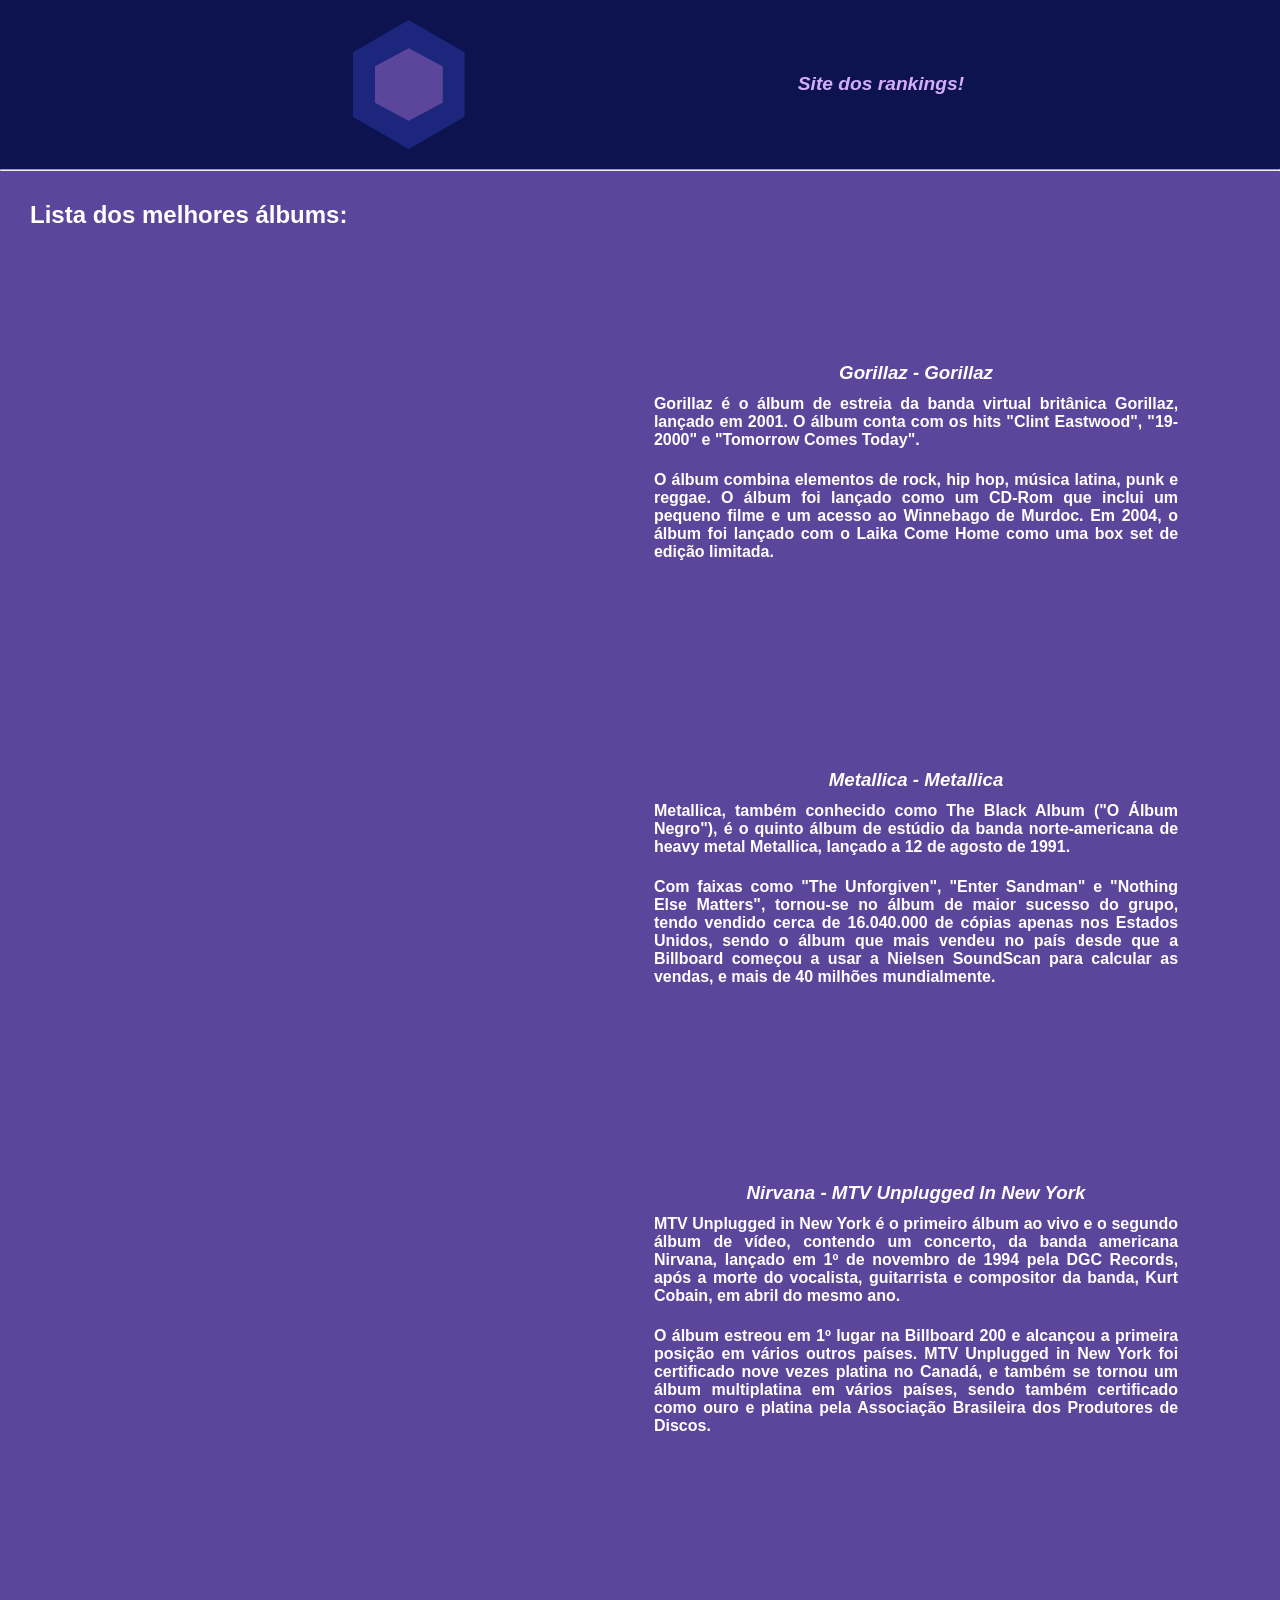
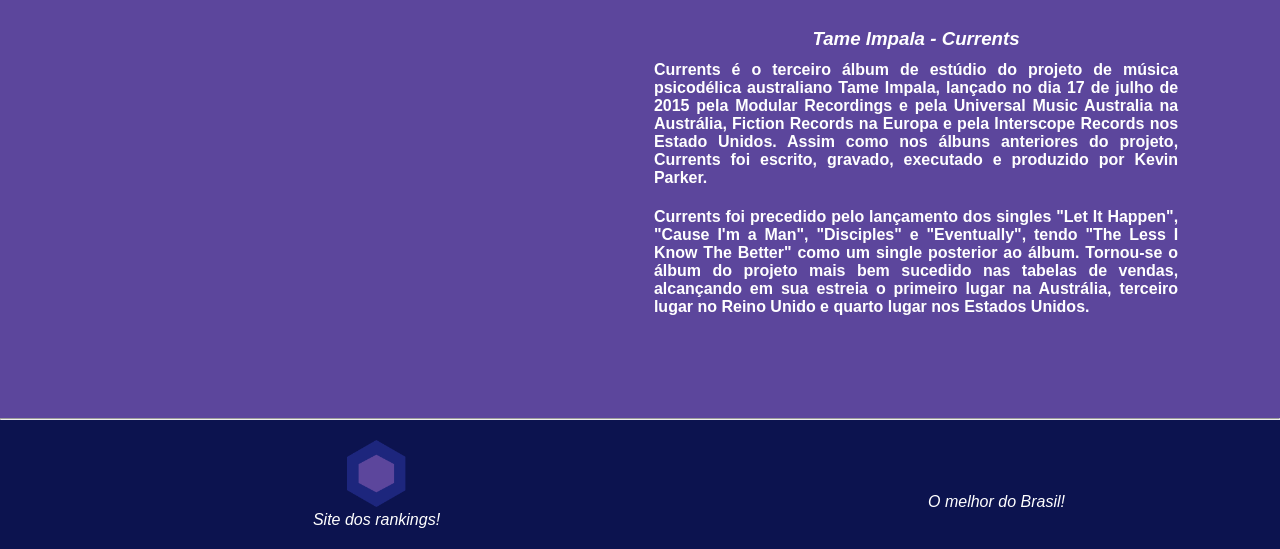
<file: index.html>
<!DOCTYPE html>
<html lang="en">
<head>
    <meta charset="UTF-8">
    <meta name="viewport" content="width=device-width, initial-scale=1.0">
    <link rel="stylesheet" href="style.css">
    <title>Ranking</title>
</head>

<header>
    <div>
        <img src="logo/logo.png" alt="logo" width="15%" style="border-radius: 2%;">
        Site dos rankings!
    </div>

</header>

<hr>

<body>
    <div>
        <h2>
            Lista dos melhores álbums:
        </h2>
    </div>

    <div class = "element">
        <div>
            <iframe style="border-radius:12px" src="https://open.spotify.com/embed/album/0bUTHlWbkSQysoM3VsWldT?utm_source=generator&theme=0" width="100%" height="352" frameBorder="0" allowfullscreen="" allow="autoplay; clipboard-write; encrypted-media; fullscreen; picture-in-picture" loading="lazy"></iframe>
        </div>
        
        <div class = "elementText">
            <h3>
                Gorillaz - Gorillaz
            </h3>
            <p>
                Gorillaz é o álbum de estreia da banda virtual britânica Gorillaz, lançado em 2001. O álbum conta com os hits "Clint Eastwood", "19-2000" e "Tomorrow Comes Today".
            </p>
            <p>
                O álbum combina elementos de rock, hip hop, música latina, punk e reggae. O álbum foi lançado como um CD-Rom que inclui um pequeno filme e um acesso ao Winnebago de Murdoc. Em 2004, o álbum foi lançado com o Laika Come Home como uma box set de edição limitada.
            </p>
        </div>        
    </div>

    <div class = "element">
        <div>
            <iframe style="border-radius:12px" src="https://open.spotify.com/embed/album/2Kh43m04B1UkVcpcRa1Zug?utm_source=generator&theme=0" height="352" frameBorder="0" allowfullscreen="" allow="autoplay; clipboard-write; encrypted-media; fullscreen; picture-in-picture" loading="lazy"></iframe>
        </div>
        
        <div class = "elementText">
            <h3>
                Metallica - Metallica
            </h3>
            <p>
                Metallica, também conhecido como The Black Album ("O Álbum Negro"), é o quinto álbum de estúdio da banda norte-americana de heavy metal Metallica, lançado a 12 de agosto de 1991.
            </p>
            <p>
                Com faixas como "The Unforgiven", "Enter Sandman" e "Nothing Else Matters", tornou-se no álbum de maior sucesso do grupo, tendo vendido cerca de 16.040.000 de cópias apenas nos Estados Unidos, sendo o álbum que mais vendeu no país desde que a Billboard começou a usar a Nielsen SoundScan para calcular as vendas, e mais de 40 milhões mundialmente.
            </p>
        </div>        
    </div>

    <div class = "element">
        <div>
            <iframe style="border-radius:12px" src="https://open.spotify.com/embed/album/1To7kv722A8SpZF789MZy7?utm_source=generator&theme=0" height = "352"  frameBorder="0" allowfullscreen="" allow="autoplay; clipboard-write; encrypted-media; fullscreen; picture-in-picture" loading="lazy"></iframe>
        </div>
        
        <div class = "elementText">
            <h3>
                Nirvana - MTV Unplugged In New York
            </h3>
            <p>
                MTV Unplugged in New York é o primeiro álbum ao vivo e o segundo álbum de vídeo, contendo um concerto, da banda americana Nirvana, lançado em 1º de novembro de 1994 pela DGC Records, após a morte do vocalista, guitarrista e compositor da banda, Kurt Cobain, em abril do mesmo ano.
            </p>
            <p>
                O álbum estreou em 1º lugar na Billboard 200 e alcançou a primeira posição em vários outros países. MTV Unplugged in New York foi certificado nove vezes platina no Canadá, e também se tornou um álbum multiplatina em vários países, sendo também certificado como ouro e platina pela Associação Brasileira dos Produtores de Discos.
            </p>
        </div>        
    </div>

    <div class = "element">
        <div>
            <iframe style="border-radius:12px" src="https://open.spotify.com/embed/album/79dL7FLiJFOO0EoehUHQBv?utm_source=generator&theme=0" width="100%" height="352" frameBorder="0" allowfullscreen="" allow="autoplay; clipboard-write; encrypted-media; fullscreen; picture-in-picture" loading="lazy"></iframe>
        </div>
        
        <div class = "elementText">
            <h3>
                Tame Impala - Currents
            </h3>
            <p>
                Currents é o terceiro álbum de estúdio do projeto de música psicodélica australiano Tame Impala, lançado no dia 17 de julho de 2015 pela Modular Recordings e pela Universal Music Australia na Austrália, Fiction Records na Europa e pela Interscope Records nos Estado Unidos. Assim como nos álbuns anteriores do projeto, Currents foi escrito, gravado, executado e produzido por Kevin Parker.
            </p>
            <p>
                Currents foi precedido pelo lançamento dos singles "Let It Happen", "Cause I'm a Man", "Disciples" e "Eventually", tendo "The Less I Know The Better" como um single posterior ao álbum. Tornou-se o álbum do projeto mais bem sucedido nas tabelas de vendas, alcançando em sua estreia o primeiro lugar na Austrália, terceiro lugar no Reino Unido e quarto lugar nos Estados Unidos.
            </p>
        </div>        
    </div>


</body>

<hr>

<footer>
    <div>
        <img src="logo/logo.png" alt="logo" width="30%" style="border-radius: 2%;">
        <br>
        Site dos rankings!
    </div>
    <p>
        O melhor do Brasil!
    </p>
</footer>

</html>
</file>
<file: style.css>
* {
    margin: 0;
    padding: 0;
    box-sizing: border-box;
}

:root{
    --fundo_header: #0C134F;
    --fundo_body: #5C469C;
    --realce: #FFFFFF;
    --realce2: #D4ADFC;
    --fundo_footer: #0C134F;

    --font: 'Lucida Sans', 'Lucida Sans Regular', 'Lucida Grande', 'Lucida Sans Unicode', Geneva, Verdana, sans-serif
}   


@media screen and (max-width: 850px){
    header{
        padding: 20px;
        background-color: var(--fundo_header);
    }
    
    header > div{
        display: flex;
        align-items: center;
        justify-content:space-evenly;
        color: var(--realce2);
        font-family: var(--font);
        font-size: larger;
        font-weight: bold;
        font-style: italic;
    }
    
    body > div{
        padding: 30px;
        background-color: var(--fundo_body);
        color: var(--realce);
        display: flex;
        align-items: center;
        justify-content: left;
    }
    
    .element{
        padding: 30px;
        background-color: var(--fundo_body);
        color: var(--realce);
        display: flex;
        align-items:center;
        justify-content: left;
        flex-direction: column;
    }
    
    .element > div > iframe{
        width: 302px;
        height: 152px;
    }
    
    .elementText{
        padding: 5%;
        padding-bottom: 100px;
    }
    
    
    .elementText > h3{
        text-align: center;
        font-family: var(--font);
        font-weight: bold;
        font-style: italic;
    }
    
    .elementText > p {
        text-align: justify;
        font-family: var(--font);
        font-weight: bolder;
        padding: 2%;
    }
    
    body > div >h2{
        font-family: var(--font);
        font-weight: bold;
    }
    
    footer{
        color: white;
        padding: 20px;
        background-color: var(--fundo_footer);
        display: flex;
        align-items: baseline;
        justify-content:space-around;
    }
    
    footer >div{
        font-family: var(--font);
        font-weight:lighter;    
        font-style: italic;
        text-decoration: none;
        text-align: center;
    }
    
    footer > p{ 
        font-family: var(--font);
        font-weight: medium; 
        font-style: italic;
        text-align: center;
    }
}

@media screen and (min-width:851px) and (max-width:1023px){
    header{
        padding: 20px;
        background-color: var(--fundo_header);
    }
    
    header > div{
        display: flex;
        align-items: center;
        justify-content:space-evenly;
        color: var(--realce2);
        font-family: var(--font);
        font-size: larger;
        font-weight: bold;
        font-style: italic;
    }
    
    body > div{
        padding: 30px;
        background-color: var(--fundo_body);
        color: var(--realce);
        display: flex;
        align-items:center;
        justify-content: left;
    }
    
    .element{
        padding: 30px;
        background-color: var(--fundo_body);
        color: var(--realce);
        display: flex;
        align-items:center;
        justify-content: left;
    
    }
    
    .element > div > iframe{
        width: 352px;
        height: 352px;
    }
    
    .elementText{
        padding: 5%;
    }
    
    
    .elementText > h3{
        text-align: center;
        font-family: var(--font);
        font-weight: bold;
        font-style: italic;
    }
    
    .elementText > p {
        text-align: justify;
        font-family: var(--font);
        font-weight: bolder;
        padding: 2%;
    }
    
    body > div >h2{
        font-family: var(--font);
        font-weight: bold;
    }
    
    footer{
        color: white;
        padding: 20px;
        background-color: var(--fundo_footer);
        display: flex;
        align-items: baseline;
        justify-content:space-around;
    }
    
    footer >div{
        font-family: var(--font);
        font-weight:lighter;    
        font-style: italic;
        text-decoration: none;
        text-align: center;
    }
    
    footer > p{ 
        font-family: var(--font);
        font-weight: medium; 
        font-style: italic;
        text-align: center;
    }
}

@media screen and (min-width: 1024px){
    header{
        padding: 20px;
        background-color: var(--fundo_header);
    }
    
    header > div{
        display: flex;
        align-items: center;
        justify-content:space-evenly;
        color: var(--realce2);
        font-family: var(--font);
        font-size: larger;
        font-weight: bold;
        font-style: italic;
    }
    
    body > div{
        padding: 30px;
        background-color: var(--fundo_body);
        color: var(--realce);
        display: flex;
        align-items:center;
        justify-content: left;
    }
    
    .element{
        padding: 30px;
        background-color: var(--fundo_body);
        color: var(--realce);
        display: flex;
        align-items:center;
        justify-content: left;
    
    }
    
    .element > div > iframe{
        width: 552px;
        height: 352px;
    }
    
    .elementText{
        padding: 5%;
    }
    
    
    .elementText > h3{
        text-align: center;
        font-family: var(--font);
        font-weight: bold;
        font-style: italic;
    }
    
    .elementText > p {
        text-align: justify;
        font-family: var(--font);
        font-weight: bolder;
        padding: 2%;
    }
    
    body > div >h2{
        font-family: var(--font);
        font-weight: bold;
    }
    
    footer{
        color: white;
        padding: 20px;
        background-color: var(--fundo_footer);
        display: flex;
        align-items: baseline;
        justify-content:space-around;
    }
    
    footer >div{
        font-family: var(--font);
        font-weight:lighter;    
        font-style: italic;
        text-decoration: none;
        text-align: center;
    }
    
    footer > p{ 
        font-family: var(--font);
        font-weight: medium; 
        font-style: italic;
        text-align: center;
    }
}
</file>
